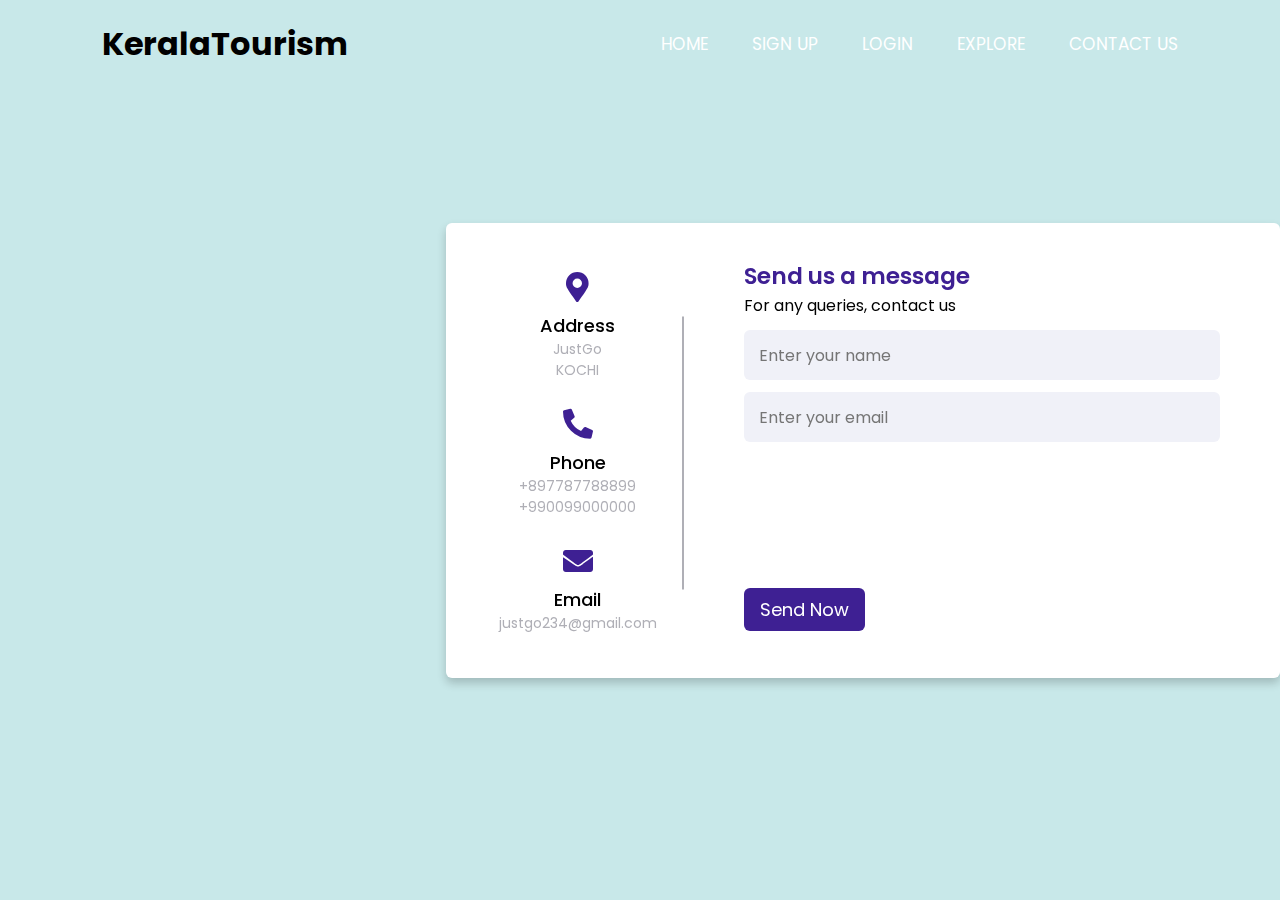
<file: contact.html>
<!DOCTYPE html>
<!-- Created By CodingLab - www.codinglabweb.com -->
<html lang="en" dir="ltr">
  <head>
    <meta charset="UTF-8">
   <!-- <title> Responsive Contact Us Form  | CodingLab </title>-->
    <link rel="stylesheet" href="contact.css">
    <!-- Fontawesome CDN Link -->
    <link rel="stylesheet" href="https://cdnjs.cloudflare.com/ajax/libs/font-awesome/5.15.2/css/all.min.css"/>
     <meta name="viewport" content="width=device-width, initial-scale=1.0">
   </head>
<body>

    <nav>
        <h1 class="logo">KeralaTourism</h1>
        <ul>
            <li><a href="index.html">HOME</a></li>
            <li><a href="signup.html">SIGN UP</a></li>
            <li><a href="login.html">LOGIN</a></li>
            <li><a href="district.html">EXPLORE</a></li>
            <li><a href="contact.html">CONTACT US</a></li>
        </ul>

    </nav>

    <iframe src="https://www.google.com/maps/embed?pb=!1m18!1m12!1m3!1d251482.70982219523!2d76.16084684787937!3d9.98234276321337!2m3!1f0!2f0!3f0!3m2!1i1024!2i768!4f13.1!3m3!1m2!1s0x3b080d514abec6bf%3A0xbd582caa5844192!2sKochi%2C%20Kerala!5e0!3m2!1sen!2sin!4v1675851228831!5m2!1sen!2sin" width="600" height="450" style="border:0;" allowfullscreen="" loading="lazy" referrerpolicy="no-referrer-when-downgrade"></iframe>

  <div class="container">
    <div class="content">
      <div class="left-side">
        <div class="address details">
          <i class="fas fa-map-marker-alt"></i>
          <div class="topic">Address</div>
          <div class="text-one">JustGo</div>
          <div class="text-two">KOCHI</div>
        </div>
        <div class="phone details">
          <i class="fas fa-phone-alt"></i>
          <div class="topic">Phone</div>
          <div class="text-one">+897787788899</div>
          <div class="text-two">+990099000000</div>
        </div>
        <div class="email details">
          <i class="fas fa-envelope"></i>
          <div class="topic">Email</div>
          <div class="text-one">justgo234@gmail.com</div>
        </div>
      </div>
      <div class="right-side">
        <div class="topic-text">Send us a message</div>
        <p>For any queries, contact us</p>
      <form action="#">
        <div class="input-box">
          <input type="text" placeholder="Enter your name">
        </div>
        <div class="input-box">
          <input type="text" placeholder="Enter your email">
        </div>
        <div class="input-box message-box">
          
        </div>
        <div class="button">
          <input type="button" value="Send Now" >
        </div>
      </form>
    </div>
    </div>
  </div>
</body>
</html>
</file>
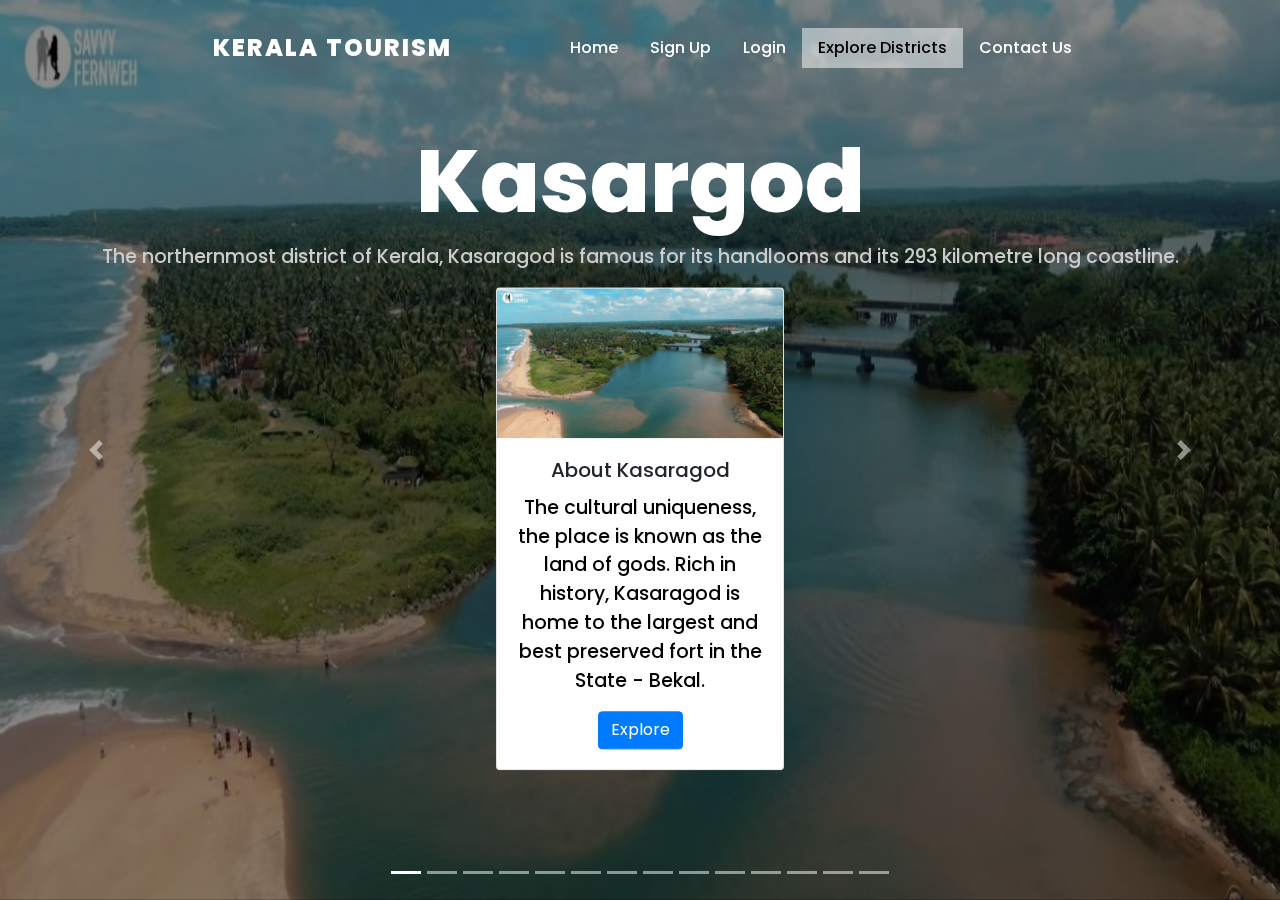
<file: district.html>
<!DOCTYPE html>
<html>
<head>
	<meta charset="utf-8"/>
	<title>Kerala Tourism</title>
	<!-- bootstrap cdn -->
	<link rel="stylesheet" type="text/css" href="https://stackpath.bootstrapcdn.com/bootstrap/4.4.1/css/bootstrap.min.css"/>
	<!-- font awesome cdn -->
	<link rel="stylesheet" type="text/css" href="https://stackpath.bootstrapcdn.com/font-awesome/4.7.0/css/font-awesome.min.css"/>
	<!-- style.css -->
	<link rel="stylesheet" type="text/css" href="district.css"/>
	<!-- jquery cdn -->
	<script type="text/javascript" src="https://code.jquery.com/jquery-3.4.1.js"></script>
</head>
<body>

	<div class="container-fluid">
		<div class="row">
			<div class="col-md-12 navbar">
				<a href="index1.html" class="logo navbar-brand text-white offset-md-2">Kerala Tourism</a>
				<ul class="nav">
					<li class="nav-item "><a href="index.html" class="nav-link">Home</a></li>
					<li class="nav-item"><a href="register.html" class="nav-link">Sign Up</a></li>
					<li class="nav-item"><a href="login.html" class="nav-link">Login</a></li>
					<li class="nav-item active"><a href="district.html" class="nav-link">Explore Districts</a></li>
					<li class="nav-item"><a href="contact.html" class="nav-link">Contact Us</a></li>
				</ul>
			</div>

			<!-- slider banner	 -->

			<div id="carouselExampleIndicators" class="carousel slide" data-ride="carousel">
			  <ol class="carousel-indicators">
			    <li data-target="#carouselExampleIndicators" data-slide-to="0" class="active"></li>
			    <li data-target="#carouselExampleIndicators" data-slide-to="1"></li>
			    <li data-target="#carouselExampleIndicators" data-slide-to="2"></li>
				<li data-target="#carouselExampleIndicators" data-slide-to="3"></li>
				<li data-target="#carouselExampleIndicators" data-slide-to="4"></li>
				<li data-target="#carouselExampleIndicators" data-slide-to="5"></li>
				<li data-target="#carouselExampleIndicators" data-slide-to="6"></li>
				<li data-target="#carouselExampleIndicators" data-slide-to="7"></li>
				<li data-target="#carouselExampleIndicators" data-slide-to="8"></li>
				<li data-target="#carouselExampleIndicators" data-slide-to="9"></li>
				<li data-target="#carouselExampleIndicators" data-slide-to="10"></li>
				<li data-target="#carouselExampleIndicators" data-slide-to="11"></li>
				<li data-target="#carouselExampleIndicators" data-slide-to="12"></li>
				<li data-target="#carouselExampleIndicators" data-slide-to="13"></li>
				
			  
			  </ol>
			  <div class="carousel-inner">
			    <div class="carousel-item active">
			    	<div class="info">
			      		<h1>Kasargod</h1></a>
			      		<p>The northernmost district of Kerala, Kasaragod is famous for its handlooms and its 293 kilometre long coastline.</p>
						  <div class="d-flex justify-content-center"> 
							<div class="card" style="width: 18rem;">
							<img src="./images/ksrgdbig.jpg" class="card-img-top" alt="...">
							<div class="card-body">
							  <h5 class="card-title">About Kasaragod</h5>
							  <p style="color: black;" class="card-text"> The cultural uniqueness, the place is known as the land of gods. Rich in history, Kasaragod is home to the largest and best preserved fort in the State - Bekal.</p>
							  <a href="#" class="btn btn-primary">Explore</a>
							</div>
						  </div>
						 </div>
			    </div></div>
			    <div class="carousel-item">
			    	<div class="info">
						<h1>Kannur</h1></a>
			      		<p>Kannur is a culturally and historically rich district in the north of Kerala.</p>
						  <div class="d-flex justify-content-center"> 
							<div class="card" style="width: 18rem;">
							<img src="./images/ksrgdbig.jpg" class="card-img-top" alt="...">
							<div class="card-body">
							  <h5 class="card-title">About Kannur</h5>
							  <p style="color: black;" class="card-text">It has long been a port and trade center and has had trade relations with several civilizations including Greeks, Romans and Arabs.</p>
							  <a href="#" class="btn btn-primary">Explore</a>
							</div>
						  </div>
						 </div>
			      	</div>
			    </div>
			    <div class="carousel-item">
			    	<div class="info">
						<h1>Wayanad</h1></a>
			      		<p>Wayanad is part of a forest reserve, located on the border of Tamil Nadu and Kerala.</p>
						  <div class="d-flex justify-content-center"> 
							<div class="card" style="width: 18rem;">
							<img src="./images/ksrgdbig.jpg" class="card-img-top" alt="...">
							<div class="card-body">
							  <h5 class="card-title">About Wayanad</h5>
							  <p style="color: black;" class="card-text">The Wayanad Plateau forms a continuation of the Mysore Plateau, the southern portion of Deccan Plateau.</p>
							  <a href="#" class="btn btn-primary">Explore</a>
							</div>
						  </div>
						 </div>
			      	</div>
			    </div>
				<div class="carousel-item">
			    	<div class="info">
						<h1>Kozhikode</h1></a>
			      		<p>Kozhikode is the largest urban area in the state and 195th largest urban area in the world. </p>
						  <div class="d-flex justify-content-center"> 
							<div class="card" style="width: 18rem;">
							<img src="./images/ksrgdbig.jpg" class="card-img-top" alt="...">
							<div class="card-body">
							  <h5 class="card-title">About Kozhikode</h5>
							  <p style="color: black;" class="card-text">Today Kozhikode is one of the best cities in Kerala. Endowed with lush green countrysides, serene beaches, historic sites, wildlife sanctuaries, rivers, and hills.</p>
							  <a href="#" class="btn btn-primary">Explore</a>
							</div>
						  </div>
						 </div>
			      	</div>
			    </div>
				<div class="carousel-item">
			    	<div class="info">
						<h1>Malappuram</h1></a>
			      		<p>Malappuram  is a city in the Indian state of Kerala, spread over an area of 58.20 km2 including the surrounding suburban areas.</p>
						  <div class="d-flex justify-content-center"> 
							<div class="card" style="width: 18rem;">
							<img src="./images/ksrgdbig.jpg" class="card-img-top" alt="...">
							<div class="card-body">
							  <h5 class="card-title">About Malappuram</h5>
							  <p style="color: black;" class="card-text">Malappuram has made numerous contributions to the cultural heritage of Kerala. A famous centre for Hindu-Vedic learning and Islamic philosophy</p>
							  <a href="#" class="btn btn-primary">Explore</a>
							</div>
						  </div>
						 </div>
			      	</div>
			    </div>
				<div class="carousel-item">
			    	<div class="info">
						<h1>Palakkad</h1></a>
			      		<p>Palakkad is a vast stretch of fertile plains interspersed with hills, rivers, mountain streams and forests.</p>
						  <div class="d-flex justify-content-center"> 
							<div class="card" style="width: 18rem;">
							<img src="./images/ksrgdbig.jpg" class="card-img-top" alt="...">
							<div class="card-body">
							  <h5 class="card-title">About Palakkad</h5>
							  <p style="color: black;" class="card-text">Palakkad is famous for the ancient Palakkad Fort, which is situated at the heart of the city and was captured and rebuilt by Hyder Ali in 1766.</p>
							  <a href="#" class="btn btn-primary">Explore</a>
							</div>
						  </div>
						 </div>
			      	</div>
			    </div>
				<div class="carousel-item">
			    	<div class="info">
						<h1>Thrissur</h1></a>
			      		<p>Thrissur is known as the cultural capital of Kerala, and the land of Poorams.</p>
						  <div class="d-flex justify-content-center"> 
							<div class="card" style="width: 18rem;">
							<img src="./images/ksrgdbig.jpg" class="card-img-top" alt="...">
							<div class="card-body">
							  <h5 class="card-title">About Thrissur</h5>
							  <p style="color: black;" class="card-text"> The district is known for its ancient temples, churches, and mosques. Thrissur Pooram is the most colourful temple festival in Kerala.</p>
							  <a href="#" class="btn btn-primary">Explore</a>
							</div>
						  </div>
						 </div>
			      	</div>
			    </div>
				<div class="carousel-item">
			    	<div class="info">
						<h1>Ernakulam</h1></a>
			      		<p>Ernakulam is the Central Business District of the city of Kochi in Kerala</p>
						  <div class="d-flex justify-content-center"> 
							<div class="card" style="width: 18rem;">
							<img src="./images/ksrgdbig.jpg" class="card-img-top" alt="...">
							<div class="card-body">
							  <h5 class="card-title">About Ernakulam</h5>
							  <p style="color: black;" class="card-text">Ernakulam is the first district in India to have 100 percent and has the highest literacy rate for any city in the country with over 20 lakhs population.</p>
							  <a href="#" class="btn btn-primary">Explore</a>
							</div>
						  </div>
						 </div>
			      	</div>
			    </div>
				<div class="carousel-item">
			    	<div class="info">
						<h1>Idukki</h1></a>
			      		<p>Idukki is one of the 14 districts of Kerala state, India, created on 26 January 1972.</p>
						  <div class="d-flex justify-content-center"> 
							<div class="card" style="width: 18rem;">
							<img src="./images/ksrgdbig.jpg" class="card-img-top" alt="...">
							<div class="card-body">
							  <h5 class="card-title">About Idukki</h5>
							  <p style="color: black;" class="card-text">Idukki district is famous for its rich flora and fauna. It is home to the popular Eravikulam National Park and is characterized by the Anamudi mountain.</p>
							  <a href="#" class="btn btn-primary">Explore</a>
							</div>
						  </div>
						 </div>
			      	</div>
			    </div>
				<div class="carousel-item">
			    	<div class="info">
						<h1>Kottayam</h1></a>
			      		<p>Kottayam is a city in the Indian state of Kerala. It is located in central Kerala and is also the administrative capital of Kottayam district.</p>
						  <div class="d-flex justify-content-center"> 
							<div class="card" style="width: 18rem;">
							<img src="./images/ksrgdbig.jpg" class="card-img-top" alt="...">
							<div class="card-body">
							  <h5 class="card-title">About Kottayam</h5>
							  <p style="color: black;" class="card-text">Kottayam literally means the interior of a fort - Kotta + Akam. Rulers of Munjanad and Thekkumkur had their headquarters at Thazhathangadi in present Kottayam .</p>
							  <a href="#" class="btn btn-primary">Explore</a>
							</div>
						  </div>
						 </div>
			      	</div>
			    </div>
				<div class="carousel-item">
			    	<div class="info">
						<h1>Alappuzha</h1></a>
			      		<p>A town with canals, backwaters, beaches, and lagoons, Alappuzha was described by George Curzon, Viceroy of India at the start of the 20th century, as the "Venice of the East."</p>
						  <div class="d-flex justify-content-center"> 
							<div class="card" style="width: 18rem;">
							<img src="./images/ksrgdbig.jpg" class="card-img-top" alt="...">
							<div class="card-body">
							  <h5 class="card-title">About Alappuzha</h5>
							  <p style="color: black;" class="card-text">Alappuzha,southern Kerala state,southwestern India is on the main road between Kochi and Thiruvananthapuram.</p>
							  <a href="#" class="btn btn-primary">Explore</a>
							</div>
						  </div>
						 </div>
			      	</div>
			    </div>
				<div class="carousel-item">
			    	<div class="info">
						<h1>Pathanamthitta</h1></a>
			      		<p>The district was formed on Ist November 1982. It was carved out of Idukki, Alappuzha and Kollam districts.</p>
						  <div class="d-flex justify-content-center"> 
							<div class="card" style="width: 18rem;">
							<img src="./images/ksrgdbig.jpg" class="card-img-top" alt="...">
							<div class="card-body">
							  <h5 class="card-title">About Pathanamthitta</h5>
							  <p style="color: black;" class="card-text">Pathanamthitta is a combination of two words, Pathanam and Thitta, which mean an array of houses on the river side.</p>
							  <a href="#" class="btn btn-primary">Go somewhere</a>
							</div>
						  </div>
						 </div>
			      	</div>
			    </div>
				<div class="carousel-item">
			    	<div class="info">
						<h1>Kollam</h1></a>
			      		<p>Kollam is a southern district of Kerala, located 70 km north of the state's capital Thiruvananthapuram.</p>
						  <div class="d-flex justify-content-center"> 
							<div class="card" style="width: 18rem;">
							<img src="./images/ksrgdbig.jpg" class="card-img-top" alt="...">
							<div class="card-body">
							  <h5 class="card-title">About Kollam</h5>
							  <p style="color: black;" class="card-text">The district has a cross-section of Kerala's natural attributes; it is endowed with a long coastline, a major Laccadive Sea seaport and Ashtamudi Lake.</p>
							  <a href="#" class="btn btn-primary">Explore</a>
							</div>
						  </div>
						 </div>
			      	</div>
			    </div>
				<div class="carousel-item">
			    	<div class="info">
						<h1>Trivandrum</h1></a>
			      		<p>Thiruvananthapuram is located on the west coast of India near the extreme south of the mainland.</p>
						  <div class="d-flex justify-content-center"> 
							<div class="card" style="width: 18rem;">
							<img src="./images/ksrgdbig.jpg" class="card-img-top" alt="...">
							<div class="card-body">
							  <h5 class="card-title">Card title</h5>
							  <p style="color: black;" class="card-text">The capital city of Kerala, Trivandrum is also privileged with so many festivals and fairs. The main festivals celebrated with great fervor and pomp are the Village fair, Attukal Pongala.</p>
							  <a href="#" class="btn btn-primary">Explore</a>
							</div>
						  </div>
						 </div>
			      	</div>
			    </div>
				
				
			  </div>
			  <a class="carousel-control-prev" href="#carouselExampleIndicators" role="button" data-slide="prev">
			    <span class="carousel-control-prev-icon" aria-hidden="true"></span>
			    <span class="sr-only">Previous</span>
			  </a>
			  <a class="carousel-control-next" href="#carouselExampleIndicators" role="button" data-slide="next">
			    <span class="carousel-control-next-icon" aria-hidden="true"></span>
			    <span class="sr-only">Next</span>
			  </a>
			</div>
		</div>
	</div>



	<!-- scripts -->
	<!-- bootstrap javascript cdn -->
	<script type="text/javascript" src="https://stackpath.bootstrapcdn.com/bootstrap/4.4.1/js/bootstrap.min.js"></script>
</body>
</html>
</file>
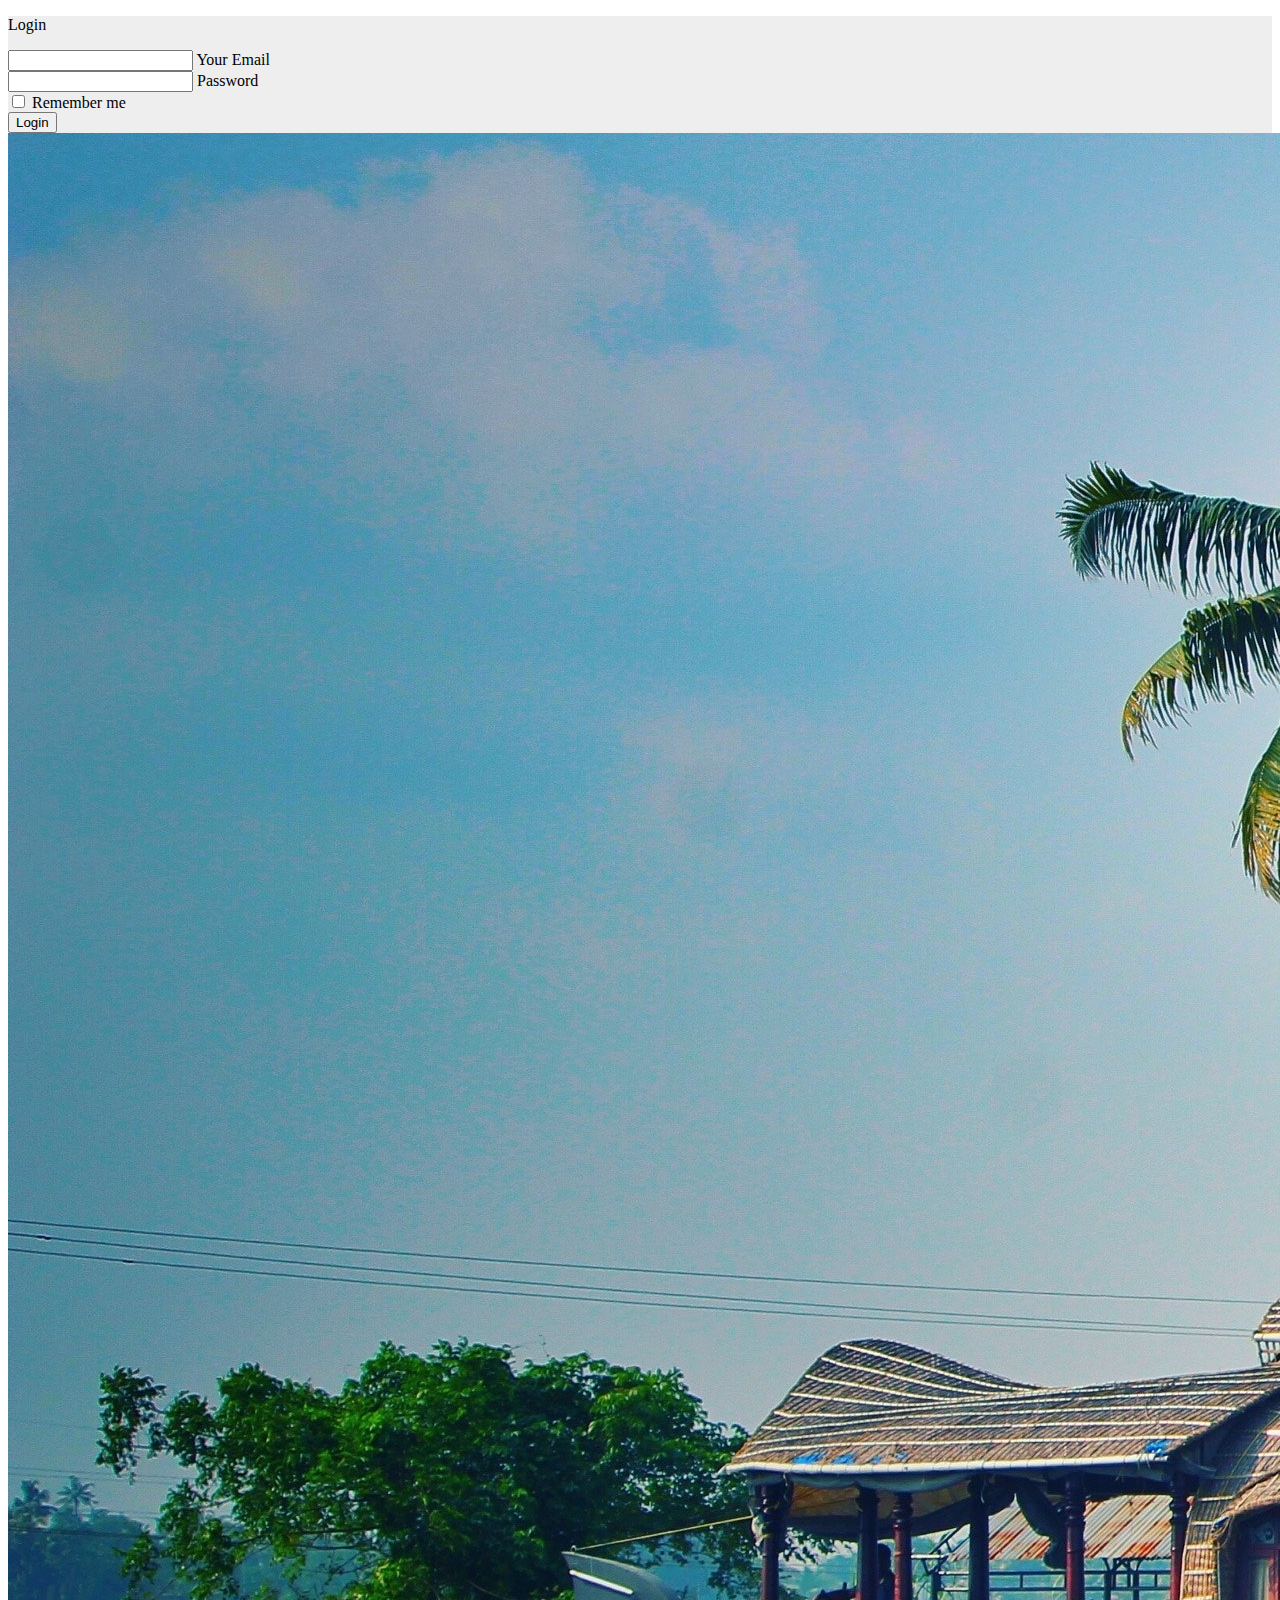
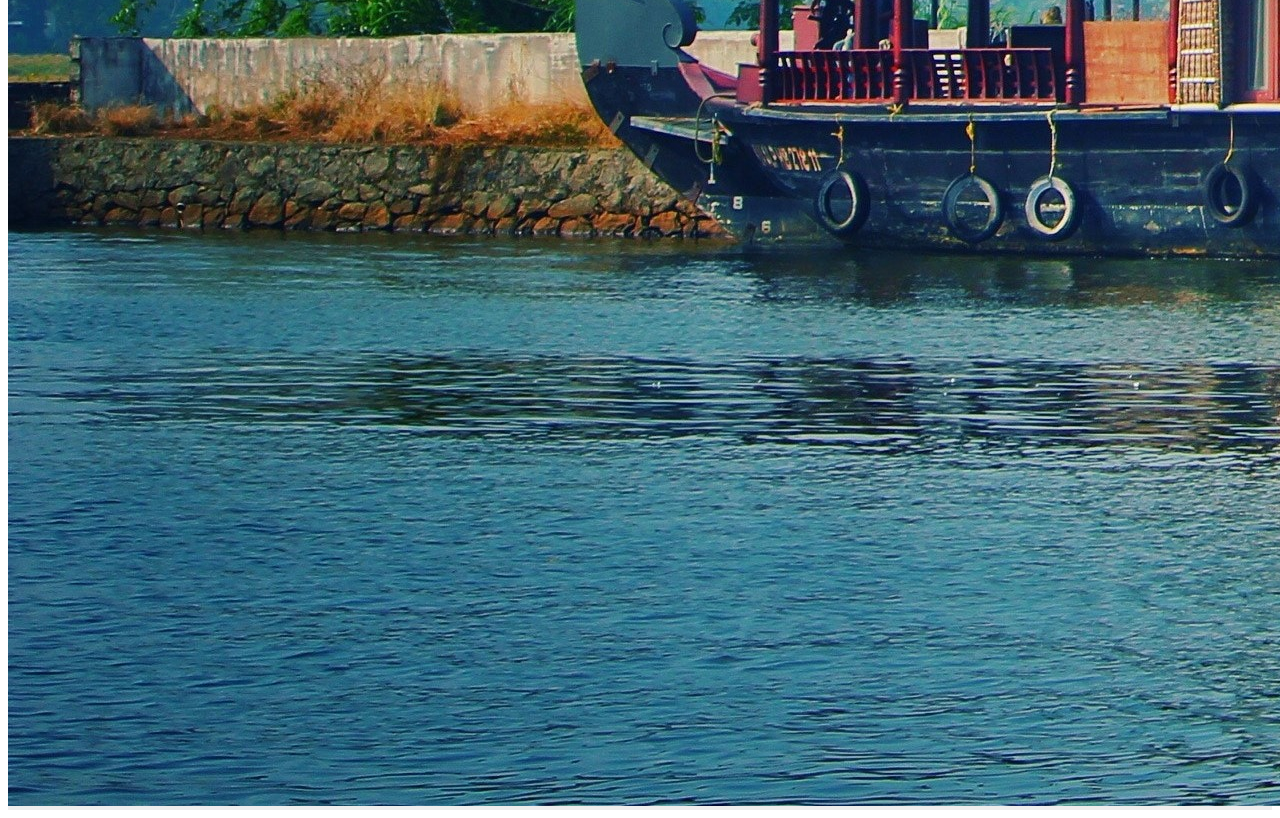
<file: login.html>
<!DOCTYPE html>
<html lang="en">
<head>
    <meta charset="UTF-8">
    <meta http-equiv="X-UA-Compatible" content="IE=edge">
    <meta name="viewport" content="width=device-width, initial-scale=1.0">
    <title>Register</title>
    <link href="https://cdn.jsdelivr.net/npm/bootstrap@5.3.0-alpha1/dist/css/bootstrap.min.css" rel="stylesheet" integrity="sha384-GLhlTQ8iRABdZLl6O3oVMWSktQOp6b7In1Zl3/Jr59b6EGGoI1aFkw7cmDA6j6gD" crossorigin="anonymous">
<script src="https://cdn.jsdelivr.net/npm/bootstrap@5.3.0-alpha1/dist/js/bootstrap.bundle.min.js" integrity="sha384-w76AqPfDkMBDXo30jS1Sgez6pr3x5MlQ1ZAGC+nuZB+EYdgRZgiwxhTBTkF7CXvN" crossorigin="anonymous"></script>
</head>
<body>
    <section class="vh-100" style="background-color: #eee;">
        <div class="container h-100">
          <div class="row d-flex justify-content-center align-items-center h-100">
            <div class="col-lg-12 col-xl-11">
              <div class="card text-black" style="border-radius: 25px;">
                <div class="card-body p-md-5">
                  <div class="row justify-content-center">
                    <div class="col-md-10 col-lg-6 col-xl-5 order-2 order-lg-1">
      
                      <p class="text-center h1 fw-bold mb-5 mx-1 mx-md-4 mt-4">Login</p>
      
                      <form class="mx-1 mx-md-4">
      
                        <div class="d-flex flex-row align-items-center mb-4">
                          <i class="fas fa-envelope fa-lg me-3 fa-fw"></i>
                          <div class="form-outline flex-fill mb-0">
                            <input type="email" id="form3Example3c" class="form-control" />
                            <label class="form-label" for="form3Example3c">Your Email</label>
                          </div>
                        </div>
      
                        <div class="d-flex flex-row align-items-center mb-4">
                          <i class="fas fa-lock fa-lg me-3 fa-fw"></i>
                          <div class="form-outline flex-fill mb-0">
                            <input type="password" id="form3Example4c" class="form-control" />
                            <label class="form-label" for="form3Example4c">Password</label>
                          </div>
                        </div>
      
                        <div class="form-check d-flex justify-content-center mb-5">
                          <input class="form-check-input me-2" type="checkbox" value="" id="form2Example3c" />
                          <label class="form-check-label" for="form2Example3">
                            Remember me
                          </label>
                        </div>
      
                        <div class="d-flex justify-content-center mx-4 mb-3 mb-lg-4">
                          <button type="button" class="btn btn-primary btn-lg">Login</button>
                        </div>
      
                      </form>
      
                    </div>
                    <div class="col-md-10 col-lg-6 col-xl-7 d-flex align-items-center order-1 order-lg-2">
      
                      <img src="./images/bg.jpg"
                        class="img-fluid" alt="Sample image">
      
                    </div>
                  </div>
                </div>
              </div>
            </div>
          </div>
        </div>
      </section>
</body>
</html>
</file>
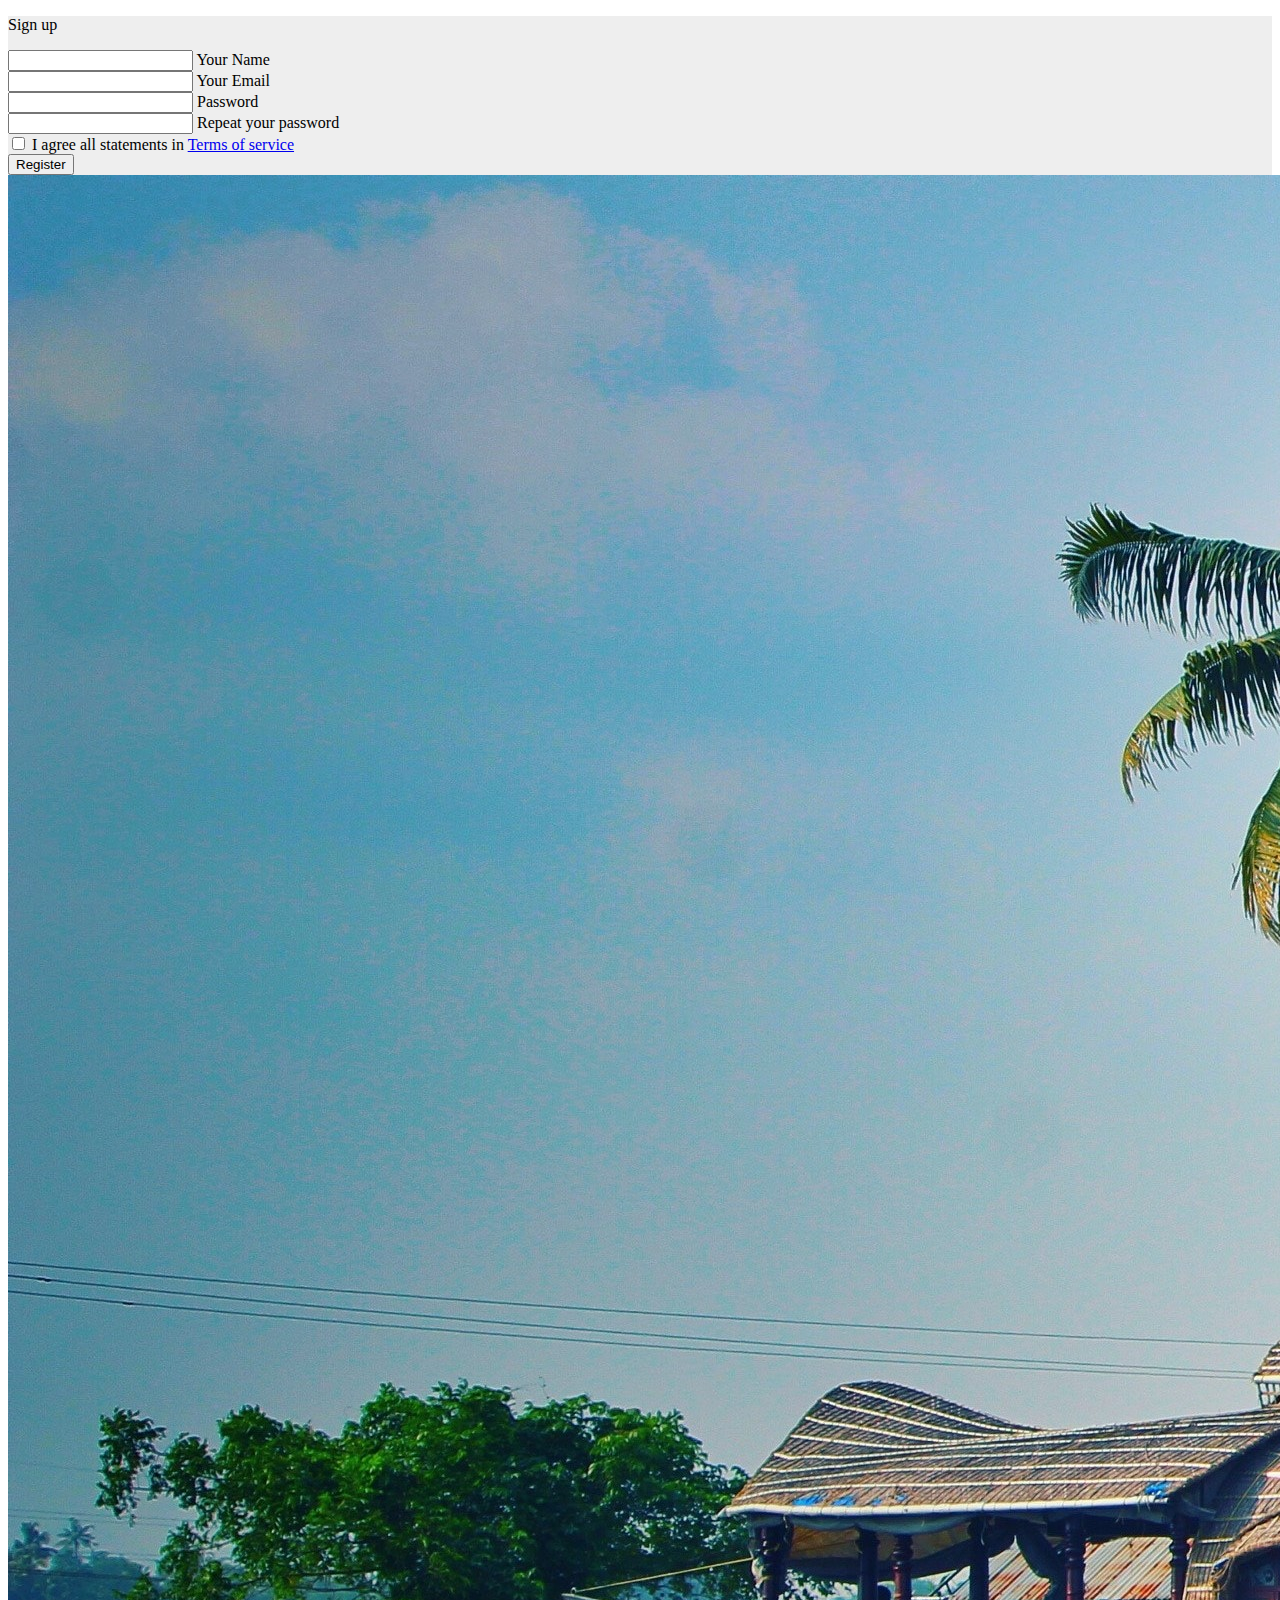
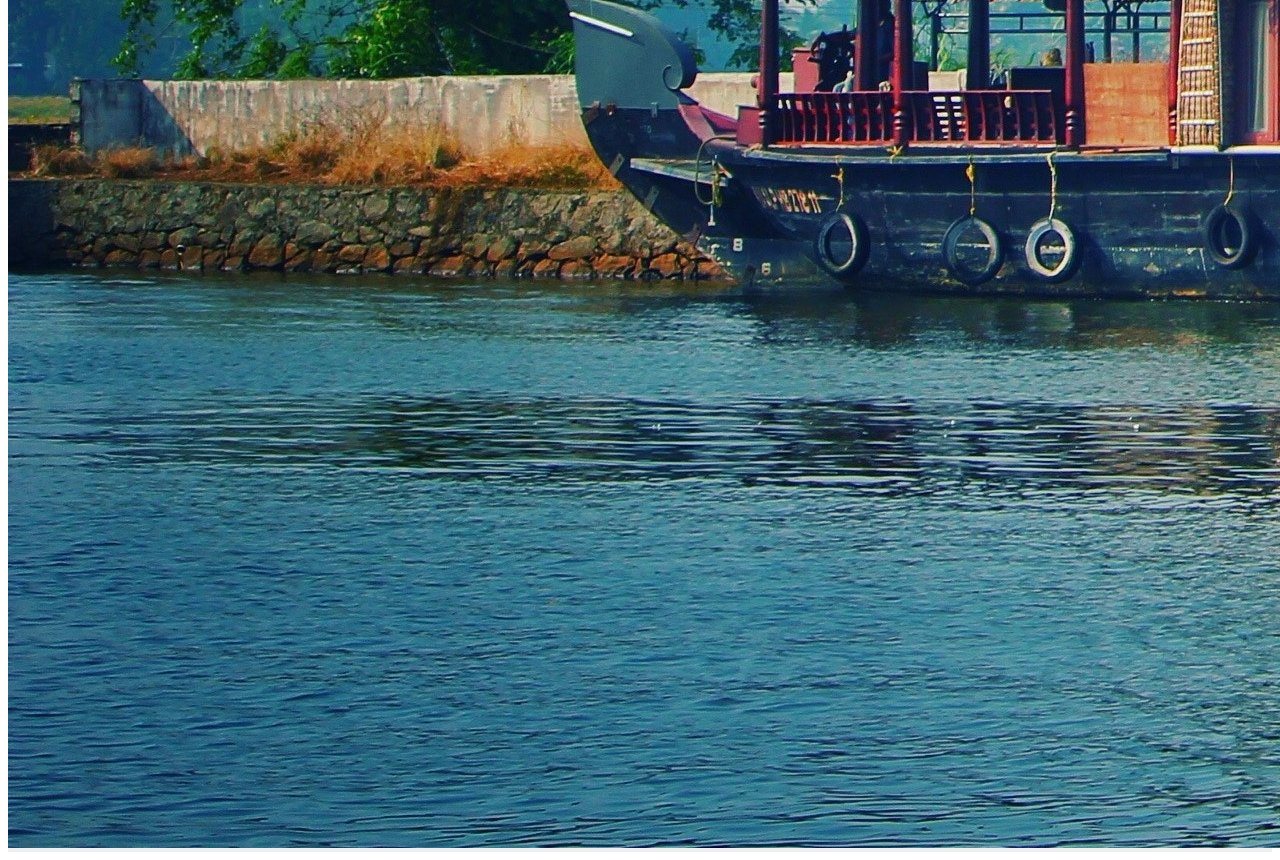
<file: register.html>
<!DOCTYPE html>
<html lang="en">
<head>
    <meta charset="UTF-8">
    <meta http-equiv="X-UA-Compatible" content="IE=edge">
    <meta name="viewport" content="width=device-width, initial-scale=1.0">
    <title>Register</title>
    <link href="https://cdn.jsdelivr.net/npm/bootstrap@5.3.0-alpha1/dist/css/bootstrap.min.css" rel="stylesheet" integrity="sha384-GLhlTQ8iRABdZLl6O3oVMWSktQOp6b7In1Zl3/Jr59b6EGGoI1aFkw7cmDA6j6gD" crossorigin="anonymous">
<script src="https://cdn.jsdelivr.net/npm/bootstrap@5.3.0-alpha1/dist/js/bootstrap.bundle.min.js" integrity="sha384-w76AqPfDkMBDXo30jS1Sgez6pr3x5MlQ1ZAGC+nuZB+EYdgRZgiwxhTBTkF7CXvN" crossorigin="anonymous"></script>
</head>
<body>
    <section class="vh-100" style="background-color: #eee;">
        <div class="container h-100">
          <div class="row d-flex justify-content-center align-items-center h-100">
            <div class="col-lg-12 col-xl-11">
              <div class="card text-black" style="border-radius: 25px;">
                <div class="card-body p-md-5">
                  <div class="row justify-content-center">
                    <div class="col-md-10 col-lg-6 col-xl-5 order-2 order-lg-1">
      
                      <p class="text-center h1 fw-bold mb-5 mx-1 mx-md-4 mt-4">Sign up</p>
      
                      <form class="mx-1 mx-md-4">
      
                        <div class="d-flex flex-row align-items-center mb-4">
                          <i class="fas fa-user fa-lg me-3 fa-fw"></i>
                          <div class="form-outline flex-fill mb-0">
                            <input type="text" id="form3Example1c" class="form-control" />
                            <label class="form-label" for="form3Example1c">Your Name</label>
                          </div>
                        </div>
      
                        <div class="d-flex flex-row align-items-center mb-4">
                          <i class="fas fa-envelope fa-lg me-3 fa-fw"></i>
                          <div class="form-outline flex-fill mb-0">
                            <input type="email" id="form3Example3c" class="form-control" />
                            <label class="form-label" for="form3Example3c">Your Email</label>
                          </div>
                        </div>
      
                        <div class="d-flex flex-row align-items-center mb-4">
                          <i class="fas fa-lock fa-lg me-3 fa-fw"></i>
                          <div class="form-outline flex-fill mb-0">
                            <input type="password" id="form3Example4c" class="form-control" />
                            <label class="form-label" for="form3Example4c">Password</label>
                          </div>
                        </div>
      
                        <div class="d-flex flex-row align-items-center mb-4">
                          <i class="fas fa-key fa-lg me-3 fa-fw"></i>
                          <div class="form-outline flex-fill mb-0">
                            <input type="password" id="form3Example4cd" class="form-control" />
                            <label class="form-label" for="form3Example4cd">Repeat your password</label>
                          </div>
                        </div>
      
                        <div class="form-check d-flex justify-content-center mb-5">
                          <input class="form-check-input me-2" type="checkbox" value="" id="form2Example3c" />
                          <label class="form-check-label" for="form2Example3">
                            I agree all statements in <a href="#!">Terms of service</a>
                          </label>
                        </div>
      
                        <div class="d-flex justify-content-center mx-4 mb-3 mb-lg-4">
                          <button type="button" class="btn btn-primary btn-lg">Register</button>
                        </div>
      
                      </form>
      
                    </div>
                    <div class="col-md-10 col-lg-6 col-xl-7 d-flex align-items-center order-1 order-lg-2">
      
                      <img src="./images/bg.jpg"
                        class="img-fluid" alt="Sample image">
      
                    </div>
                  </div>
                </div>
              </div>
            </div>
          </div>
        </div>
      </section>
</body>
</html>
</file>
<file: contact.css>
/* Google Font CDN Link */
@import url('https://fonts.googleapis.com/css2?family=Poppins:wght@200;300;400;500;600;700&display=swap');
*{
  margin: 0;
  padding: 0;
  box-sizing: border-box;
  font-family: "Poppins" , sans-serif;
}



nav{
    width: 100%;
    position:absolute;
    top: 0;
    left: 0;
    padding: 20px 8%;
    display: flex;
    align-items: center;
    justify-content: space-between;

}

nav .logo{
    width: 80px;

}

nav ul li{
    list-style: none;
    display: inline-block;
    margin-left: 40px;
}

nav ul li a{
    text-decoration: none;
    color: #fff;
    font-size: 17px;
}
body{
  min-height: 100vh;
  width: 100%;
  background: #c8e8e9;
  display: flex;
  align-items: center;
  justify-content: center;
}
.container{
  width: 85%;
  background: #fff;
  border-radius: 6px;
  padding: 20px 60px 30px 40px;
  box-shadow: 0 5px 10px rgba(0, 0, 0, 0.2);
}
.container .content{
  display: flex;
  align-items: center;
  justify-content: space-between;
}
.container .content .left-side{
  width: 25%;
  height: 100%;
  display: flex;
  flex-direction: column;
  align-items: center;
  justify-content: center;
  margin-top: 15px;
  position: relative;
}
.content .left-side::before{
  content: '';
  position: absolute;
  height: 70%;
  width: 2px;
  right: -15px;
  top: 50%;
  transform: translateY(-50%);
  background: #afafb6;
}
.content .left-side .details{
  margin: 14px;
  text-align: center;
}
.content .left-side .details i{
  font-size: 30px;
  color: #3e2093;
  margin-bottom: 10px;
}
.content .left-side .details .topic{
  font-size: 18px;
  font-weight: 500;
}
.content .left-side .details .text-one,
.content .left-side .details .text-two{
  font-size: 14px;
  color: #afafb6;
}
.container .content .right-side{
  width: 75%;
  margin-left: 75px;
}
.content .right-side .topic-text{
  font-size: 23px;
  font-weight: 600;
  color: #3e2093;
}
.right-side .input-box{
  height: 50px;
  width: 100%;
  margin: 12px 0;
}
.right-side .input-box input,
.right-side .input-box textarea{
  height: 100%;
  width: 100%;
  border: none;
  outline: none;
  font-size: 16px;
  background: #F0F1F8;
  border-radius: 6px;
  padding: 0 15px;
  resize: none;
}
.right-side .message-box{
  min-height: 110px;
}
.right-side .input-box textarea{
  padding-top: 6px;
}
.right-side .button{
  display: inline-block;
  margin-top: 12px;
}
.right-side .button input[type="button"]{
  color: #fff;
  font-size: 18px;
  outline: none;
  border: none;
  padding: 8px 16px;
  border-radius: 6px;
  background: #3e2093;
  cursor: pointer;
  transition: all 0.3s ease;
}
.button input[type="button"]:hover{
  background: #5029bc;
}

@media (max-width: 950px) {
  .container{
    width: 90%;
    padding: 30px 40px 40px 35px ;
  }
  .container .content .right-side{
   width: 75%;
   margin-left: 55px;
}
}
@media (max-width: 820px) {
  .container{
    margin: 40px 0;
    height: 100%;
  }
  .container .content{
    flex-direction: column-reverse;
  }
 .container .content .left-side{
   width: 100%;
   flex-direction: row;
   margin-top: 40px;
   justify-content: center;
   flex-wrap: wrap;
 }
 .container .content .left-side::before{
   display: none;
 }
 .container .content .right-side{
   width: 100%;
   margin-left: 0;
 }
}
</file>
<file: district.css>
/*google font*/
@import url('https://fonts.googleapis.com/css?family=Poppins:400,700,800,900&display=swap');

*{
	margin: 0;
	padding: 0;
	box-sizing: border-box;
	font-family: 'Poppins',sans-serif;
}
.navbar{
	position: fixed;
	top: 0;
	z-index: 99999;
	padding:25px 0;
}
.navbar .logo{
	font-size: 1.5em;
	text-transform: uppercase;
	font-weight: 750;
	letter-spacing: 2px;
}
.navbar ul.nav{
	margin-right: 15%;
}
.navbar ul.nav li.active,
.navbar ul.nav li:hover{
	background:rgba(255, 255, 255, 0.5);
	color: #000;

}
.navbar ul.nav li a{
	color: #fff;
	font-size: 1em;
	font-weight: 500;
}
.navbar ul.nav li.active a,
.navbar ul.nav li:hover a{
	color: #000;
}

/*slider*/
#carouselExampleIndicators{
	position: relative;
	height: 100vh;
	width: 100%;
}
#carouselExampleIndicators .carousel-inner{
	position: relative;
	height: 100%;
	width: 100%;
	background: #000;
}
#carouselExampleIndicators .carousel-inner:before{
	position: absolute;
	content: '';
	background: rgba(0, 0, 0, 0.45);
	top: 0;
	left: 0;
	height: 100%;
	width: 100%;
	z-index: 1;
}
#carouselExampleIndicators .carousel-inner .carousel-item{
	position: relative;
	height: 100%;
	width:100%;
	background: url('./images/ksrgdbig.jpg');
	background-size: 100% 100%;
	background-position: center;
	background-attachment: fixed;
}
#carouselExampleIndicators .carousel-inner .carousel-item:nth-child(2){
	background: url('./images/knrbig.jpg');
	background-size: 100% 100%;
	background-position: center;
	background-attachment: fixed;
}
#carouselExampleIndicators .carousel-inner .carousel-item:nth-child(3){
	background: url('./images/wayanadbg.jpg');
	background-size: 100% 100%;
	background-position: center;
	background-attachment: fixed;
}
#carouselExampleIndicators .carousel-inner .carousel-item:nth-child(4){
	background: url('./images/kozhikode.jpg');
	background-size: 100% 100%;
	background-position: center;
	background-attachment: fixed;
}
#carouselExampleIndicators .carousel-inner .carousel-item:nth-child(5){
	background: url('./images/malappuram.jpg');
	background-size: 100% 100%;
	background-position: center;
	background-attachment: fixed;
}
#carouselExampleIndicators .carousel-inner .carousel-item:nth-child(6){
	background: url('./images/palakkad.jpg');
	background-size: 100% 100%;
	background-position: center;
	background-attachment: fixed;
}
#carouselExampleIndicators .carousel-inner .carousel-item:nth-child(7){
	background: url('./images/thrissur.jpg');
	background-size: 100% 100%;
	background-position: center;
	background-attachment: fixed;
}
#carouselExampleIndicators .carousel-inner .carousel-item:nth-child(8){
	background: url('./images/kochi.jpg');
	background-size: 100% 100%;
	background-position: center;
	background-attachment: fixed;
}
#carouselExampleIndicators .carousel-inner .carousel-item:nth-child(9){
	background: url('./images/idukki.jpg');
	background-size: 100% 100%;
	background-position: center;
	background-attachment: fixed;
}
#carouselExampleIndicators .carousel-inner .carousel-item:nth-child(10){
	background: url('./images/kottayam.jpg');
	background-size: 100% 100%;
	background-position: center;
	background-attachment: fixed;
}
#carouselExampleIndicators .carousel-inner .carousel-item:nth-child(11){
	background: url('./images/alpy.jpg');
	background-size: 100% 100%;
	background-position: center;
	background-attachment: fixed;
}
#carouselExampleIndicators .carousel-inner .carousel-item:nth-child(12){
	background: url('./images/ptabig.jpg');
	background-size: 100% 100%;
	background-position: center;
	background-attachment: fixed;
}
#carouselExampleIndicators .carousel-inner .carousel-item:nth-child(13){
	background: url('./images/kollam.jpg');
	background-size: 100% 100%;
	background-position: center;
	background-attachment: fixed;
}
#carouselExampleIndicators .carousel-inner .carousel-item:nth-child(14){
	background: url('./images/trivndrum.jpg');
	background-size: 100% 100%;
	background-position: center;
	background-attachment: fixed;
}

#carouselExampleIndicators .carousel-inner .carousel-item .info{
	position: absolute;
	top: 50%;
	transform: translateY(-50%);
	height: auto;
	width: 100%;
	z-index: 1;
	text-align: center;
}
#carouselExampleIndicators .carousel-inner .carousel-item h1{
	height: auto;
	color: #fff;
	width: 100%;
	z-index: 1;
	text-align: center;
	font-size: 5.5em;
	font-weight: 750;
}
#carouselExampleIndicators .carousel-inner .carousel-item p{
	height: auto;
	color: #ccc;
	width: 100%;
	z-index: 1;
	text-align: center;
	font-size: 1.2em;
	font-weight: 500;
}
</file>
